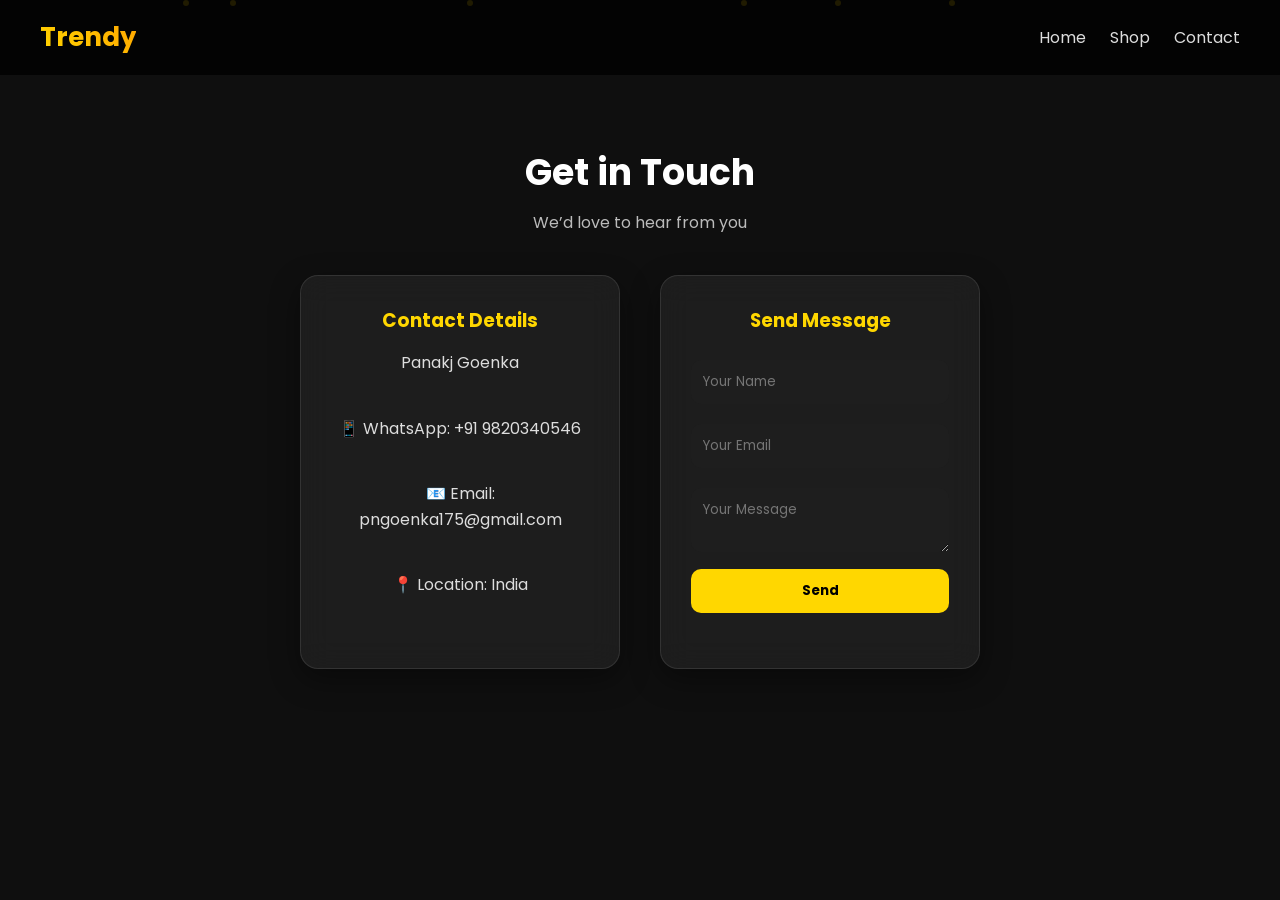
<file: contact.html>
<!DOCTYPE html>
<html lang="en">
<head>
<meta charset="UTF-8">
<meta name="viewport" content="width=device-width, initial-scale=1.0">
<title>Contact - Trendy</title>

<link rel="stylesheet" href="style.css">
<link href="https://fonts.googleapis.com/css2?family=Poppins:wght@300;500;700&display=swap" rel="stylesheet">
</head>

<body>
    

<div id="particles"></div>

<header class="header">
    <h1 class="logo">Trendy</h1>
    <nav>
        <a href="index.html">Home</a>
        <a href="products.html">Shop</a>
        <a href="#">Contact</a>
    </nav>
</header>

<!-- CONTACT SECTION -->
<section class="contact-section">

    <h2>Get in Touch</h2>
    <p>We’d love to hear from you</p>

    <div class="contact-container">

        <!-- CONTACT INFO -->
        <div class="contact-info">
            <h3>Contact Details</h3>
            <p> Panakj Goenka</p>
            <p>📱 WhatsApp: +91 9820340546</p>
            <p>📧 Email: pngoenka175@gmail.com</p>
            <p>📍 Location: India</p>
        </div>

        <!-- CONTACT FORM -->
        <div class="contact-form">
            <h3>Send Message</h3>

            <form>
                <input type="text" placeholder="Your Name" required>
                <input type="email" placeholder="Your Email" required>
                <textarea placeholder="Your Message"></textarea>
                <button type="submit">Send</button>
            </form>

        </div>

    </div>

</section>
<script>
const container = document.getElementById("particles");

function createParticle() {
    const particle = document.createElement("div");
    particle.classList.add("particle");

    particle.style.left = Math.random() * 100 + "vw";
    particle.style.animationDuration = (Math.random() * 5 + 3) + "s";

    container.appendChild(particle);

    setTimeout(() => {
        particle.remove();
    }, 8000);
}

setInterval(createParticle, 200);
</script>

</body>

</html>
</file>
<file: style.css>
/* ========== BASE ========== */
* {
    margin: 0;
    padding: 0;
    box-sizing: border-box;
    font-family: 'Poppins', sans-serif;
}

body {
    background: #0f0f0f;
    color: #ffffff;
}

/* ========== HEADER / NAV ========== */
.header {
    display: flex;
    justify-content: space-between;
    align-items: center;
    padding: 18px 40px;
    background: rgba(0,0,0,0.8);
    position: sticky;
    top: 0;
    z-index: 1000;
}

.logo {
    font-size: 26px;
    font-weight: 700;
    background: linear-gradient(45deg, gold, orange);
    -webkit-background-clip: text;
    -webkit-text-fill-color: transparent;
}

nav a {
    color: #ddd;
    margin-left: 20px;
    text-decoration: none;
    transition: 0.3s;
}

nav a:hover {
    color: gold;
}

/* ========== HERO SLIDER ========== */
.hero-slider {
    height: 90vh;
    position: relative;
    overflow: hidden;
}

.slide {
    position: absolute;
    width: 100%;
    height: 100%;
    opacity: 0;
    transition: 1s;
}

.slide.active {
    opacity: 1;
}

.slide img {
    width: 100%;
    height: 100%;
    object-fit: cover;
    filter: brightness(60%);
}

.slide-text {
    position: absolute;
    bottom: 60px;
    left: 50px;
    font-size: 34px;
}

/* ========== BUTTON ========== */
.btn {
    display: inline-block;
    margin-top: 15px;
    padding: 12px 25px;
    background: gold;
    color: black;
    border-radius: 6px;
    text-decoration: none;
    transition: 0.3s;
}

.btn:hover {
    background: orange;
    transform: scale(1.05);
}

/* ========== COLLECTION ========== */
.collection-grid {
    display: grid;
    grid-template-columns: repeat(3, 1fr);
    gap: 20px;
    padding: 40px;
}

.collection-card {
    position: relative;
    overflow: hidden;
    border-radius: 12px;
}

.collection-card img {
    width: 100%;
    height: 250px;
    object-fit: cover;
    transition: 0.4s;
}

.collection-card:hover img {
    transform: scale(1.1);
}

.overlay-text {
    position: absolute;
    bottom: 15px;
    left: 15px;
    background: rgba(0,0,0,0.6);
    padding: 5px 10px;
}

/* ========== PRODUCTS GRID ========== */
.products {
    display: grid;
    grid-template-columns: repeat(3, 1fr);
    gap: 30px;
    padding: 40px;
}

.product-card {
    background: #1a1a1a;
    border-radius: 12px;
    overflow: hidden;
    transition: 0.3s;
}

.product-card:hover {
    transform: translateY(-8px);
}

.product-card img {
    width: 100%;
    height: 280px;
    object-fit: cover;
}

.product-card h3 {
    padding: 10px;
    color: #fff;
}

.price {
    padding: 0 10px 10px;
    color: gold;
    font-weight: bold;
}

.price span {
    color: #888;
    text-decoration: line-through;
    margin-left: 8px;
}

/* ========== PRODUCT PAGE EXTRA ========== */
.image-box {
    position: relative;
}

.image-box img {
    width: 100%;
}

.overlay {
    position: absolute;
    bottom: 0;
    width: 100%;
    background: rgba(0,0,0,0.7);
    text-align: center;
    padding: 10px;
    opacity: 0;
    transition: 0.3s;
}

.product-card:hover .overlay {
    opacity: 1;
}

/* ========== CONTACT PAGE ========== */
/* CONTACT SECTION BACKGROUND */
.contact-section {
    text-align: center;
    padding: 70px 20px;
}

/* TITLE */
.contact-section h2 {
    font-size: 36px;
    margin-bottom: 10px;
}

.contact-section p {
    color: #bbb;
    margin-bottom: 40px;
}

/* CONTAINER */
.contact-container {
    display: flex;
    justify-content: center;
    align-items: stretch;
    gap: 40px;
    flex-wrap: wrap;
}

/* GLASS CARDS */
.contact-info,
.contact-form {
    background: rgba(255, 255, 255, 0.06);
    backdrop-filter: blur(15px);
    border: 1px solid rgba(255, 255, 255, 0.1);
    border-radius: 18px;
    padding: 30px;
    width: 320px;
    box-shadow: 0 10px 30px rgba(0,0,0,0.4);
    transition: 0.3s;
}

/* HOVER LIFT EFFECT */
.contact-info:hover,
.contact-form:hover {
    transform: translateY(-10px);
    box-shadow: 0 20px 50px rgba(0,0,0,0.6);
}

/* INFO TEXT */
.contact-info h3,
.contact-form h3 {
    color: gold;
    margin-bottom: 15px;
}

.contact-info p {
    color: #ddd;
    line-height: 1.6;
}

/* INPUT STYLE */
.contact-form input,
.contact-form textarea {
    width: 100%;
    padding: 12px;
    margin: 10px 0;
    border-radius: 10px;
    border: none;
    outline: none;
    background: #1e1e1e;
    color: white;
    transition: 0.3s;
}

/* INPUT FOCUS */
.contact-form input:focus,
.contact-form textarea:focus {
    border: 1px solid gold;
    transform: scale(1.02);
}

/* BUTTON */
.contact-form button {
    width: 100%;
    padding: 12px;
    border-radius: 10px;
    border: none;
    background: gold;
    color: black;
    font-weight: bold;
    cursor: pointer;
    transition: 0.3s;
}

/* BUTTON HOVER */
.contact-form button:hover {
    background: orange;
    transform: scale(1.05);
}

/* RESPONSIVE */
@media (max-width: 768px) {
    .contact-container {
        flex-direction: column;
        align-items: center;
    }
}
/* ========== RESPONSIVE ========== */
@media (max-width: 900px) {
    .products,
    .collection-grid {
        grid-template-columns: repeat(2, 1fr);
    }
}

@media (max-width: 600px) {
    .products,
    .collection-grid {
        grid-template-columns: 1fr;
    }

    .slide-text {
        font-size: 22px;
    }
}
.image-box {
    position: relative;
    overflow: hidden;
}

/* both images same size */
.image-box img {
    width: 100%;
    height: 280px;
    object-fit: cover;
    transition: 0.4s ease;
}

/* second image hidden by default */
.hover-img {
    position: absolute;
    top: 0;
    left: 0;
    opacity: 0;
}

/* hover effect */
.product-card:hover .hover-img {
    opacity: 1;
}

.product-card:hover .main-img {
    opacity: 0;
}

/* smooth zoom */
.product-card:hover img {
    transform: scale(1.05);
}
/* GENERAL CENTER FIX */
section {
    text-align: center;
}

/* COLLECTION GRID CENTER */
.collection-grid {
    display: grid;
    grid-template-columns: repeat(3, 1fr);
    gap: 20px;
    padding: 40px;
    justify-items: center; /* THIS centers cards inside grid */
}

/* EXPLORE / STRIP / TEXT BLOCKS CENTER */
.strip,
.cta,
.home-products,
.collections {
    text-align: center;
}

/* PRODUCTS CENTER */
.products {
    justify-content: center;
}

/* CTA CENTER FIX */
.cta {
    display: flex;
    flex-direction: column;
    align-items: center;
    justify-content: center;
}

/* HERO TEXT CENTER (already good but ensure) */
.slide-text {
    left: 50%;
    transform: translateX(-50%);
    text-align: center;
}
.filters {
    text-align: center;
    margin-bottom: 25px;
}

/* PILL STYLE BUTTONS */
.filters button {
    margin: 6px;
    padding: 10px 18px;
    border: 1px solid #333;
    background: #1a1a1a;
    color: #ddd;
    border-radius: 50px;
    cursor: pointer;
    transition: 0.3s;
    font-weight: 500;
}

/* HOVER EFFECT */
.filters button:hover {
    background: gold;
    color: black;
    transform: translateY(-2px);
    box-shadow: 0 5px 15px rgba(255, 215, 0, 0.3);
}

/* ACTIVE / CLICK LOOK (optional nice feel) */
.filters button:active {
    transform: scale(0.95);
}
.filters button {
    display: inline-block;
    padding: 10px 20px;
    margin: 6px;
    border: 0;
    border-radius: 999px !important;  /* FORCE PILL SHAPE */
    background: #1a1a1a;
    color: #ddd;
    cursor: pointer;
    font-weight: 500;
    transition: 0.3s;
}
.filters button {
    all: unset; /* resets old styles */
    display: inline-block;
    padding: 10px 20px;
    margin: 6px;
    border-radius: 999px;
    background: #1a1a1a;
    color: #ddd;
    cursor: pointer;
    font-weight: 500;
    transition: 0.3s;
}
/* PARTICLES CONTAINER */
#particles {
    position: fixed;
    top: 0;
    left: 0;
    width: 100%;
    height: 100%;
    z-index: -1;
    overflow: hidden;
    background: #0f0f0f;
}

/* PARTICLE DOT */
.particle {
    position: absolute;
    width: 6px;
    height: 6px;
    background: rgba(255, 215, 0, 0.6);
    border-radius: 50%;
    animation: floatUp linear infinite;
}

/* FLOAT ANIMATION */
@keyframes floatUp {
    from {
        transform: translateY(100vh) scale(0.5);
        opacity: 0;
    }
    to {
        transform: translateY(-10vh) scale(1);
        opacity: 1;
    }
}
/* GLOBAL SECTION STYLE */
.section {
    padding: 80px 20px;
    text-align: center;
}

/* HERO TEXT IMPROVE */
.slide-text h2 {
    font-size: 42px;
    font-weight: 700;
    text-shadow: 0 10px 30px rgba(0,0,0,0.6);
}

/* STRIP UPGRADE */
.strip {
    display: flex;
    justify-content: center;
    gap: 50px;
    padding: 18px;
    background: rgba(0,0,0,0.7);
    color: gold;
    font-weight: 500;
    border-top: 1px solid rgba(255,255,255,0.1);
    border-bottom: 1px solid rgba(255,255,255,0.1);
}

/* BEST SELLERS TITLE */
.home-products h2 {
    font-size: 32px;
    margin-bottom: 30px;
}

/* PRODUCT CARDS (HOME) */
.home-products .product-card {
    background: rgba(255,255,255,0.06);
    backdrop-filter: blur(10px);
    border-radius: 15px;
    padding: 10px;
    transition: 0.3s;
}

.home-products .product-card:hover {
    transform: translateY(-10px);
}

/* IMAGES CLEAN */
.home-products img {
    width: 100%;
    border-radius: 12px;
}

/* CTA UPGRADE */
.cta {
    padding: 90px 20px;
    background: linear-gradient(135deg, #000, #111);
    text-align: center;
}

.cta h2 {
    font-size: 36px;
    margin-bottom: 20px;
}/* INITIAL STATE */
.reveal {
    opacity: 0;
    transform: translateY(40px);
    transition: all 0.8s ease;
}

/* WHEN VISIBLE */
.reveal.active {
    opacity: 1;
    transform: translateY(0);
}
/* base hidden state */
.product-card {
    opacity: 0;
    transform: translateY(50px);
    transition: all 0.7s ease;
}

/* when visible */
.product-card.show {
    opacity: 1;
    transform: translateY(0);
}
/* 3D PREP */
.product-card {
    transform-style: preserve-3d;
    will-change: transform;
    transition: transform 0.2s ease, box-shadow 0.3s ease;
}

/* HOVER GLOW */
.product-card:hover {
    box-shadow: 0 20px 40px rgba(0,0,0,0.4);
}

/* IMAGE POP */
.product-card img {
    transition: transform 0.3s ease;
}

.product-card:hover img {
    transform: scale(1.05);
}
.product-card {
    perspective: 1000px;
}
.home-products .product-card {
    opacity: 1 !important;
    transform: none !important;
}
</file>
